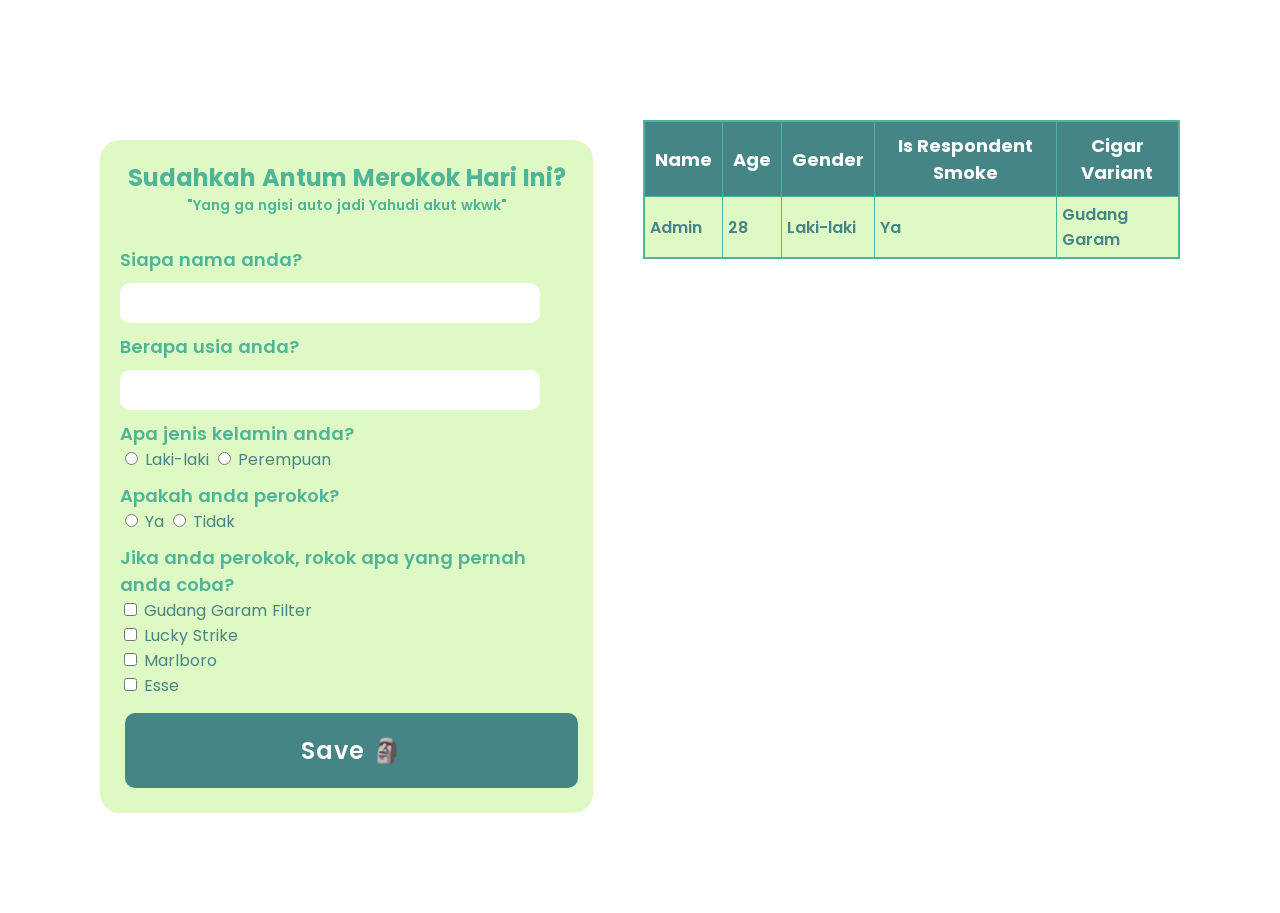
<file: index.html>
<!DOCTYPE html>
<html lang="en">
  <head>
    <meta charset="UTF-8" />
    <meta name="viewport" content="width=device-width, initial-scale=1.0" />
    <title>Mari Mengisi Survey</title>
    <link rel="stylesheet" href="./asset/css/style.css" />
  </head>
  <body>
    <div class="container">
      <div>
        <form class="form-survey" id="form-survey">
          <div class="title">
            <div class="head">Sudahkah Antum Merokok Hari Ini?</div>
            <div class="subhead">
              "Yang ga ngisi auto jadi Yahudi akut wkwk"
            </div>
          </div>
          <div class="name">
            <label for="name">Siapa nama anda?</label>
          </div>
          <input class="fill" type="text" id="name" name="name" />
          <div class="age">
            <label for="age">Berapa usia anda?</label>
          </div>
          <input class="fill" type="number" id="age" name="age" />
          <div>
            <div class="gender">Apa jenis kelamin anda?</div>
            <div class="select">
              <input type="radio" id="male" name="gender" value="Laki-laki" />
              <label class="letter" for="male">Laki-laki</label>
              <input type="radio" id="female" name="gender" value="Perempuan" />
              <label class="letter" for="female">Perempuan</label>
            </div>
          </div>
          <div id="ask-smoke">
            <div class="ask-smoke">Apakah anda perokok?</div>
            <div class="select">
              <input type="radio" id="yes" name="ask" value="Ya" />
              <label class="letter" for="yes">Ya</label>
              <input type="radio" id="no" name="ask" value="Tidak" />
              <label class="letter" for="no">Tidak</label>
            </div>
          </div>
          <div id="list-smoke">
            <div class="list-smoke">
              Jika anda perokok, rokok apa yang pernah anda coba?
            </div>
            <div>
              <input
                id="gudang"
                type="checkbox"
                value="Gudang Garam Filter"
                name="smoke"
              />
              <label class="letter" for="gudang">Gudang Garam Filter</label>
            </div>
            <div>
              <input
                id="lucky"
                type="checkbox"
                value="Lucky Strike"
                name="smoke"
              />
              <label class="letter" for="lucky">Lucky Strike</label>
            </div>
            <div>
              <input id="marl" type="checkbox" value="Marlboro" name="smoke" />
              <label class="letter" for="marl">Marlboro</label>
            </div>
            <div>
              <input id="esse" type="checkbox" value="Esse" name="smoke" />
              <label class="letter" for="esse">Esse</label>
            </div>
          </div>
          <button class="button" type="submit" id="button">
            <span>Save 🗿 </span>
          </button>
        </form>
      </div>
      <div class="wrapper-table">
        <table
          id="table"
          border="1"
          style="border-collapse: collapse; margin-top: 20px"
          class="table"
        >
          <thead class="thead">
            <tr>
              <th>Name</th>
              <th>Age</th>
              <th>Gender</th>
              <th>Is Respondent Smoke</th>
              <th>Cigar Variant</th>
            </tr>
          </thead>
          <tbody class="tbody" id="insert-data">
            <tr id="table-body">
              <td>Admin</td>
              <td>28</td>
              <td>Laki-laki</td>
              <td>Ya</td>
              <td>Gudang Garam</td>
            </tr>
          </tbody>
        </table>
      </div>
    </div>
    <script src="./asset/js/post.js"></script>
  </body>
</html>
</file>
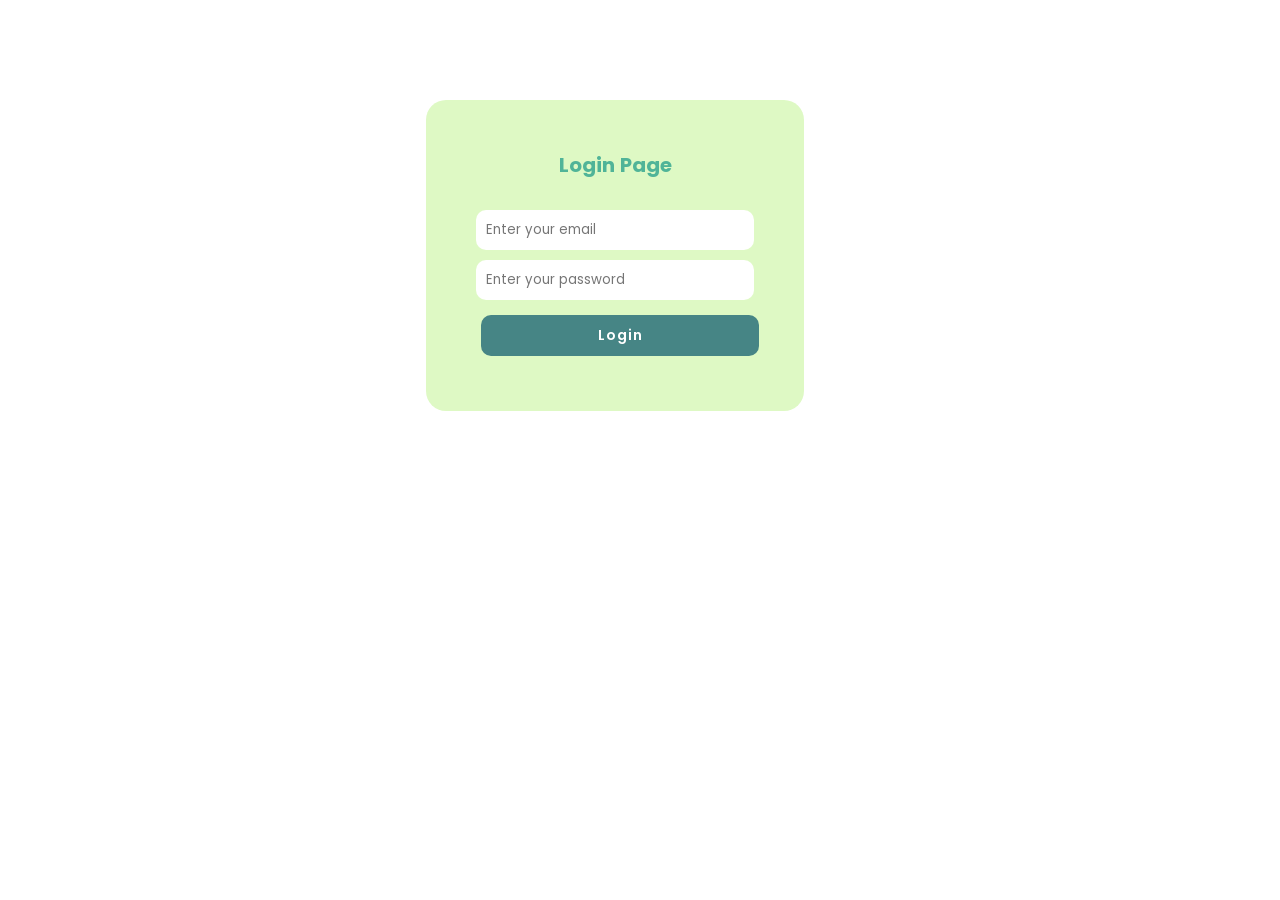
<file: login.html>
<!DOCTYPE html>
<html lang="en">
  <head>
    <meta charset="UTF-8" />
    <meta name="viewport" content="width=device-width, initial-scale=1.0" />
    <title>Login</title>
    <link rel="stylesheet" href="./asset/css/style.css" />
  </head>
  <body>
    <div class="container">
      <form class="form-survey" id="form-login" style="padding: 50px">
        <div
          class="title"
          style="font-weight: bold; font-family: poppins-bold; font-size: 20px"
        >
          Login Page
        </div>
        <div>
          <input
            class="fill"
            type="email"
            name="email"
            placeholder="Enter your email"
          />
        </div>
        <div>
          <input
            class="fill"
            type="password"
            name="password"
            placeholder="Enter your password"
          />
        </div>
        <div>
          <button
            class="button"
            type="submit"
            style="padding: 10px !important; font-size: 14px"
          >
            Login
          </button>
        </div>
      </form>
    </div>
    <script src="./asset/js/login.js"></script>
  </body>
</html>
</file>
<file: asset/css/style.css>
@font-face {
  font-family: poppins;
  src: url(../fonts/Poppins-Regular.ttf);
}
@font-face {
  font-family: poppins-semibold;
  src: url(../fonts/Poppins-SemiBold.ttf);
}
@font-face {
  font-family: poppins-bold;
  src: url(../fonts/Poppins-Bold.ttf);
}
@media (max-width: 992px) {
  .container {
    display: flex;
    flex-direction: column;
    flex-wrap: wrap;
    justify-content: start;
    align-items: start;
    padding: 30px;
  }
  form.form-survey {
    margin-right: unset;
  }
  .wrapper-table {
    overflow-x: scroll;
    text-align: center;
  }
  .select {
    display: flex;
    align-items: center;
  }
  .button:hover {
    background-color: var(--fourth);
    color: var(--tertiary);
  }
}
body {
  margin: 0;
  padding: 0;
}
:root {
  --primary: #468585;
  --secondary: #def9c4;
  --tertiary: #50b498;
  --fourth: #9cdba6;
}
.container {
  justify-content: center;
  display: flex;
  flex-direction: row;
  padding: 100px;
  align-items: baseline;
}
.form-survey {
  background-color: var(--secondary);
  color: #000;
  border: transparent;
  border-radius: 20px;
  padding: 20px;
  margin-right: 50px;
  display: flex;
  flex-direction: column;
  gap: 10px;
}
.title {
  display: flex;
  flex-direction: column;
  text-align: center;
  margin-bottom: 20px;
  color: var(--tertiary);
}
.head {
  font-family: poppins-bold;
  font-size: 24px;
}
.subhead {
  font-family: poppins-semibold;
  font-size: 14px;
}
.name,
.age,
.gender,
.ask-smoke,
.list-smoke {
  font-family: poppins-semibold;
  font-size: 18px;
  color: var(--tertiary);
}
.letter {
  font-family: poppins;
  color: var(--primary);
}
.fill {
  max-width: 400px;
  padding: 10px;
  border-radius: 10px;
  border: transparent;
  font-family: poppins;
}
.button {
  width: 100%;
  font-family: poppins-semibold;
  letter-spacing: 1px;
  font-size: 24px;
  padding: 20px;
  border-radius: 10px;
  border: transparent;
  background-color: var(--primary);
  color: #ffff;
  transition: all 0.5s;
  cursor: pointer;
  margin: 5px;
}
.button:hover {
  background-color: var(--fourth);
  color: var(--tertiary);
}
.button span {
  cursor: pointer;
  display: inline-block;
  position: relative;
  transition: 0.5s;
}
.button span:after {
  content: "\00bb";
  position: absolute;
  opacity: 0;
  top: 0;
  right: -100px;
  transition: 0.5s;
}
.button:hover span {
  padding-right: 25px;
}
.button:hover span:after {
  opacity: 1;
  right: 0;
}
.table {
  font-family: poppins;
  padding: 10px !important;
  border: 2px solid var(--tertiary);
  color: #ffff;
  width: 100%;
}
.thead {
  background-color: var(--primary);
  font-size: 18px;
  font-family: poppins-bold;
}
.tbody {
  background-color: var(--secondary);
  font-family: poppins-semibold;
  color: var(--primary);
}
th {
  padding: 10px;
}
td {
  padding: 5px;
}
</file>
